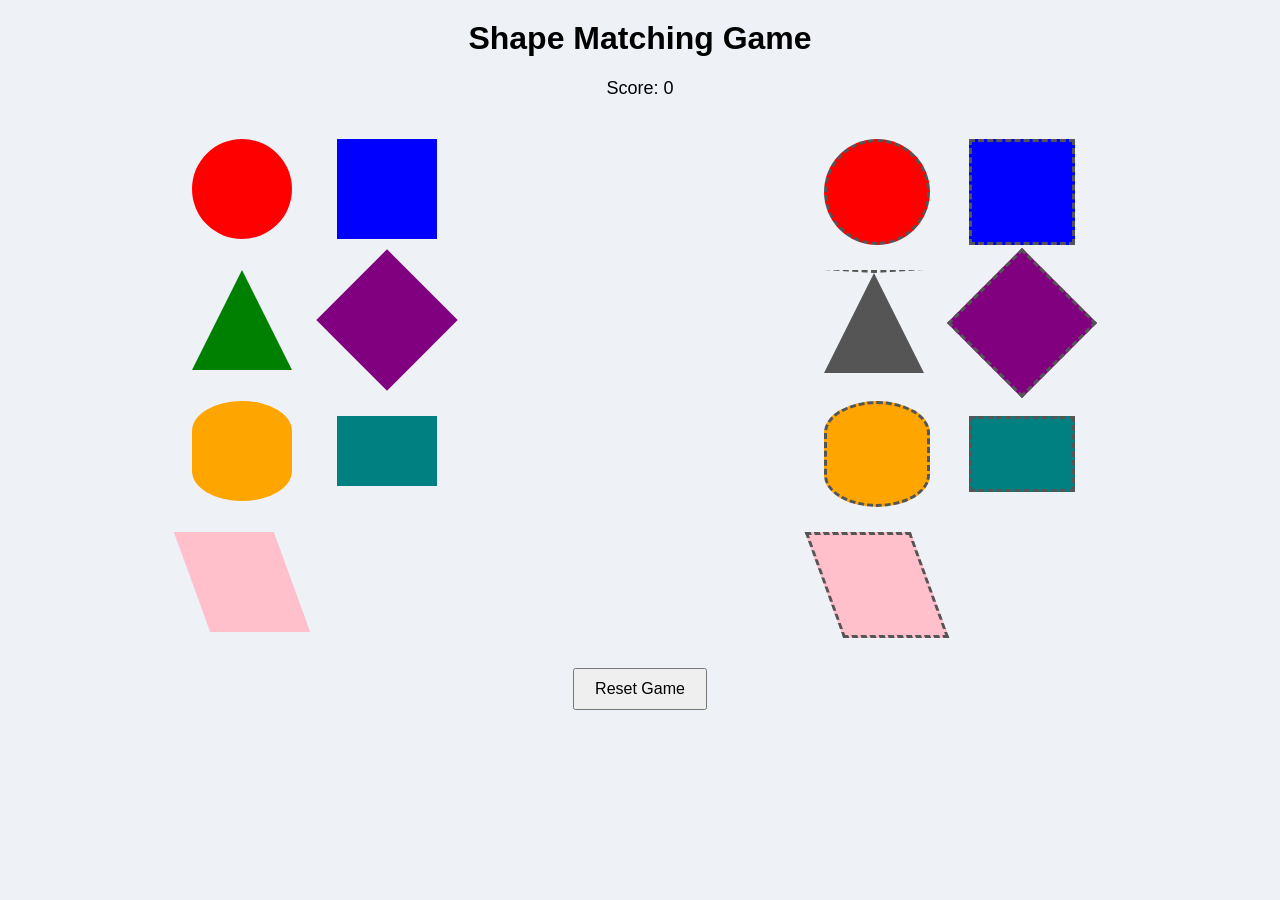
<file: js/ai.html>
<!DOCTYPE html>
<html lang="en">
<head>
<meta charset="UTF-8">
<title>Shape Matching Game</title>
<style>
    body {
        font-family: Arial, sans-serif;
        text-align: center;
        background: #eef2f7;
    }

    h1 {
        margin-top: 20px;
    }

    .score {
        font-size: 18px;
        margin-top: 10px;
    }

    .container {
        display: flex;
        justify-content: space-around;
        margin-top: 40px;
    }

    .shapes, .holes {
        display: grid;
        grid-template-columns: repeat(2, 120px);
        gap: 25px;
    }

    .shape, .hole {
        width: 100px;
        height: 100px;
        transition: all 0.4s ease;
    }

    .shape {
        cursor: grab;
    }

    /* Shapes */
    .circle { background: red; border-radius: 50%; }
    .square { background: blue; }
    .diamond { background: purple; transform: rotate(45deg); }
    .oval { background: orange; border-radius: 50% / 30%; }
    .rectangle { background: teal; height: 70px; margin-top: 15px; }
    .parallelogram { background: pink; transform: skew(20deg); }

    .triangle {
        width: 0;
        height: 0;
        border-left: 50px solid transparent;
        border-right: 50px solid transparent;
        border-bottom: 100px solid green;
        background: none;
    }

    /* Holes */
    .hole {
        border: 3px dashed #555;
        display: flex;
        align-items: center;
        justify-content: center;
    }

    .hole.circle { border-radius: 50%; }
    .hole.square {}
    .hole.diamond { transform: rotate(45deg); }
    .hole.oval { border-radius: 50% / 30%; }
    .hole.rectangle { height: 70px; margin-top: 15px; }
    .hole.parallelogram { transform: skew(20deg); }

    .hole.triangle {
        width: 0;
        height: 0;
        border-left: 50px dashed transparent;
        border-right: 50px dashed transparent;
        border-bottom: 100px dashed #555;
        background: none;
    }

    .filled {
        border: none !important;
    }

    button {
        margin-top: 30px;
        padding: 10px 20px;
        font-size: 16px;
        cursor: pointer;
    }

    #message {
        margin-top: 20px;
        font-size: 20px;
        font-weight: bold;
        color: green;
    }
</style>
</head>
<body>

<h1>Shape Matching Game</h1>
<div class="score">Score: <span id="score">0</span></div>

<div class="container">
    <!-- Shapes -->
    <div class="shapes" id="shapesContainer">
        <div class="shape circle" draggable="true" id="circle"></div>
        <div class="shape square" draggable="true" id="square"></div>
        <div class="shape triangle" draggable="true" id="triangle"></div>
        <div class="shape diamond" draggable="true" id="diamond"></div>
        <div class="shape oval" draggable="true" id="oval"></div>
        <div class="shape rectangle" draggable="true" id="rectangle"></div>
        <div class="shape parallelogram" draggable="true" id="parallelogram"></div>
    </div>

    <!-- Holes -->
    <div class="holes">
        <div class="hole circle" data-shape="circle"></div>
        <div class="hole square" data-shape="square"></div>
        <div class="hole triangle" data-shape="triangle"></div>
        <div class="hole diamond" data-shape="diamond"></div>
        <div class="hole oval" data-shape="oval"></div>
        <div class="hole rectangle" data-shape="rectangle"></div>
        <div class="hole parallelogram" data-shape="parallelogram"></div>
    </div>
</div>

<button onclick="resetGame()">Reset Game</button>
<div id="message"></div>

<script>
    const shapes = document.querySelectorAll('.shape');
    const holes = document.querySelectorAll('.hole');
    const message = document.getElementById('message');
    const scoreDisplay = document.getElementById('score');
    const shapesContainer = document.getElementById('shapesContainer');

    let draggedShape = null;
    let score = 0;
    let matchedCount = 0;

    shapes.forEach(shape => {
        shape.addEventListener('dragstart', () => {
            draggedShape = shape;
        });
    });

    holes.forEach(hole => {
        hole.addEventListener('dragover', (e) => {
            e.preventDefault();
        });

        hole.addEventListener('drop', () => {
            if (!draggedShape) return;

            const correct = hole.getAttribute('data-shape');

            if (draggedShape.id === correct) {
                hole.appendChild(draggedShape);
                draggedShape.setAttribute("draggable", "false");
                draggedShape.style.cursor = "default";
                hole.classList.add("filled");

                score += 10;
                matchedCount++;
            } else {
                score -= 2;
            }

            scoreDisplay.textContent = score;

            if (matchedCount === 7) {
                message.textContent = "🎉 Perfect! All shapes matched!";
            }
        });
    });

    function resetGame() {
        message.textContent = "";

        // Animate shapes back
        shapes.forEach(shape => {
            shape.style.transform = "scale(0.5)";
            shape.style.opacity = "0";
        });

        setTimeout(() => {
            shapes.forEach(shape => {
                shapesContainer.appendChild(shape);
                shape.setAttribute("draggable", "true");
                shape.style.cursor = "grab";
                shape.style.transform = "scale(1)";
                shape.style.opacity = "1";
            });

            holes.forEach(hole => {
                hole.classList.remove("filled");
            });

            score = 0;
            matchedCount = 0;
            scoreDisplay.textContent = score;

        }, 400);
    }
</script>

</body>
</html>
</file>
